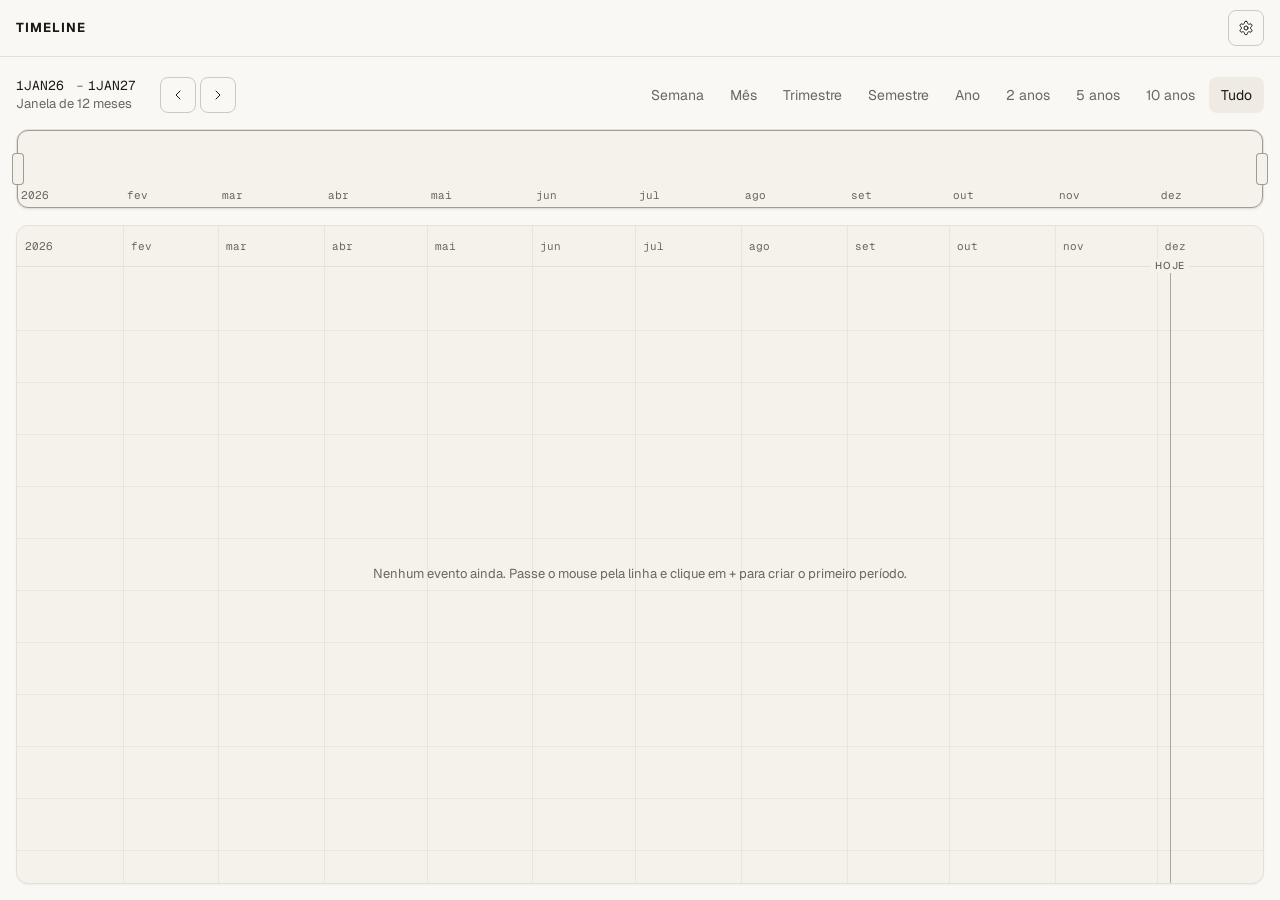
<file: docs/index.html>
<!doctype html>
<html lang="pt-BR">
<head>
<meta charset="utf-8">
<meta name="viewport" content="width=device-width,initial-scale=1,viewport-fit=cover">
<style>:root{color-scheme:light}body{margin:0}img{max-width:100%}[hidden]{display:none!important}</style>
</head>
<body>
<title>Tempo</title>
<meta name="claude:viewport-fit-sides" content="cover">
<link rel="preconnect" href="https://fonts.googleapis.com">
<link rel="stylesheet" href="https://fonts.googleapis.com/css2?family=Geist:wght@400;500;600;700&family=Geist+Mono:wght@400;500&display=swap">
<style>
/* Layout: cabeçalho fino, barra de controles, superfície principal com faixas, minimapa embaixo. Uma coluna, máx. 1200px. */
:root {
  --bg: #FAF8F4; --fg: #1A1917;
  --surface: #F5F2EC; --raised: #EFEBE3; --sunken: #FDFCFA;
  --muted: #6B6760; --border: #E5E0D5; --border-strong: #CFC9BC;
  --primary: #2D2D2B; --primary-fg: #FAF8F4;
  --danger: #A03030; --danger-bg: #FDF0F0;
  --placeholder: #A09A91;
  --shadow: 0 1px 2px rgba(26,25,23,.05);
  --backdrop: rgba(26,25,23,.35);
  --ev-text: #1A1917;
  --font-sans: "Geist", ui-sans-serif, system-ui, -apple-system, sans-serif;
  --font-mono: "Geist Mono", ui-monospace, SFMono-Regular, Menlo, monospace;
  --ev-0: oklch(0.88 0.07 10);  --ev-1: oklch(0.79 0.09 28);  --ev-2: oklch(0.88 0.07 46);  --ev-3: oklch(0.79 0.09 64);
  --ev-4: oklch(0.88 0.07 82);  --ev-5: oklch(0.79 0.09 100); --ev-6: oklch(0.88 0.07 118); --ev-7: oklch(0.79 0.09 136);
  --ev-8: oklch(0.88 0.07 154); --ev-9: oklch(0.79 0.09 172); --ev-10: oklch(0.88 0.07 190); --ev-11: oklch(0.79 0.09 208);
  --ev-12: oklch(0.88 0.07 226); --ev-13: oklch(0.79 0.09 244); --ev-14: oklch(0.88 0.07 262); --ev-15: oklch(0.79 0.09 280);
  --ev-16: oklch(0.88 0.07 298); --ev-17: oklch(0.79 0.09 316); --ev-18: oklch(0.88 0.07 334); --ev-19: oklch(0.79 0.09 352);
}
@media (prefers-color-scheme: dark) {
  :root:not([data-theme="light"]) {
    --bg: #191816; --fg: #EDE9E1;
    --surface: #1F1E1B; --raised: #2A2825; --sunken: #151412;
    --muted: #9A948A; --border: #2E2C28; --border-strong: #46433D;
    --primary: #EDE9E1; --primary-fg: #191816;
    --danger: #E38A8A; --danger-bg: #3A2222;
    --placeholder: #6E6961;
    --shadow: 0 1px 2px rgba(0,0,0,.4);
    --backdrop: rgba(0,0,0,.55);
    --ev-text: #F3EFE8;
    --ev-0: oklch(0.42 0.07 10);  --ev-1: oklch(0.38 0.09 28);  --ev-2: oklch(0.42 0.07 46);  --ev-3: oklch(0.38 0.09 64);
    --ev-4: oklch(0.42 0.07 82);  --ev-5: oklch(0.38 0.09 100); --ev-6: oklch(0.42 0.07 118); --ev-7: oklch(0.38 0.09 136);
    --ev-8: oklch(0.42 0.07 154); --ev-9: oklch(0.38 0.09 172); --ev-10: oklch(0.42 0.07 190); --ev-11: oklch(0.38 0.09 208);
    --ev-12: oklch(0.42 0.07 226); --ev-13: oklch(0.38 0.09 244); --ev-14: oklch(0.42 0.07 262); --ev-15: oklch(0.38 0.09 280);
    --ev-16: oklch(0.42 0.07 298); --ev-17: oklch(0.38 0.09 316); --ev-18: oklch(0.42 0.07 334); --ev-19: oklch(0.38 0.09 352);
    color-scheme: dark;
  }
}
:root[data-theme="dark"] {
  --bg: #191816; --fg: #EDE9E1;
  --surface: #1F1E1B; --raised: #2A2825; --sunken: #151412;
  --muted: #9A948A; --border: #2E2C28; --border-strong: #46433D;
  --primary: #EDE9E1; --primary-fg: #191816;
  --danger: #E38A8A; --danger-bg: #3A2222;
  --placeholder: #6E6961;
  --shadow: 0 1px 2px rgba(0,0,0,.4);
  --backdrop: rgba(0,0,0,.55);
  --ev-text: #F3EFE8;
  --ev-0: oklch(0.42 0.07 10);  --ev-1: oklch(0.38 0.09 28);  --ev-2: oklch(0.42 0.07 46);  --ev-3: oklch(0.38 0.09 64);
  --ev-4: oklch(0.42 0.07 82);  --ev-5: oklch(0.38 0.09 100); --ev-6: oklch(0.42 0.07 118); --ev-7: oklch(0.38 0.09 136);
  --ev-8: oklch(0.42 0.07 154); --ev-9: oklch(0.38 0.09 172); --ev-10: oklch(0.42 0.07 190); --ev-11: oklch(0.38 0.09 208);
  --ev-12: oklch(0.42 0.07 226); --ev-13: oklch(0.38 0.09 244); --ev-14: oklch(0.42 0.07 262); --ev-15: oklch(0.38 0.09 280);
  --ev-16: oklch(0.42 0.07 298); --ev-17: oklch(0.38 0.09 316); --ev-18: oklch(0.42 0.07 334); --ev-19: oklch(0.38 0.09 352);
  color-scheme: dark;
}

* { box-sizing: border-box; }
[hidden] { display: none !important; }
html, body { height: 100%; }
body { margin: 0; background: var(--bg); color: var(--fg); font-family: var(--font-sans); font-size: 14px; line-height: 1.45; -webkit-font-smoothing: antialiased; display: flex; flex-direction: column; }
main { flex: 1; display: flex; flex-direction: column; min-height: 0; }
.track-wrap { flex: 1; min-height: 160px; display: flex; flex-direction: column; }
#track { flex: 1; }
button { font: inherit; color: inherit; background: none; border: 0; cursor: pointer; }
:focus-visible { outline: 2px solid var(--fg); outline-offset: 2px; }
.mono { font-family: var(--font-mono); font-variant-numeric: tabular-nums; }

header { border-bottom: 1px solid var(--border); }
.wrap { width: 100%; margin: 0 auto; padding-left: max(16px, env(safe-area-inset-left, 0px)); padding-right: max(16px, env(safe-area-inset-right, 0px)); }
.brand { display: flex; align-items: center; justify-content: space-between; height: 56px; }
.brand b { font-size: 13px; font-weight: 700; letter-spacing: .08em; text-transform: uppercase; }
#status { font-size: 12px; color: var(--muted); text-align: right; min-width: 0; }
main .wrap { padding-block: 20px 16px; display: flex; flex-direction: column; gap: 16px; flex: 1; width: 100%; min-height: 0; }

.bar { display: flex; flex-wrap: wrap; align-items: center; justify-content: space-between; gap: 12px 24px; }
.win-info { display: flex; flex-direction: column; flex: 0 0 auto; min-width: 8rem; white-space: nowrap; line-height: 1.4; }
.win-info .mono { font-size: 13px; }
.win-info .dates { display: inline-flex; align-items: baseline; }
.win-info .dates > span { display: inline-block; width: 7ch; }
.win-info .dates .dash { width: auto; padding: 0 .5ch; color: var(--muted); }
.win-info small { font-size: 13px; color: var(--muted); }
.controls { display: flex; flex-wrap: wrap; align-items: center; justify-content: flex-end; gap: 8px 12px; flex: 1 1 auto; min-width: 0; }
.presets { display: flex; flex-wrap: wrap; align-items: center; gap: 2px; }
.left { display: flex; align-items: center; gap: 16px; flex: 0 0 auto; }
.nav { display: inline-flex; align-items: center; gap: 4px; }
.sep { width: 1px; height: 24px; background: var(--border); margin: 0 4px; }
.btn-ghost { display: inline-flex; align-items: center; gap: 8px; min-height: 36px; padding: 8px 12px; border-radius: 8px; font-size: 14px; color: var(--muted); transition: background-color .1s, color .1s; }
.btn-ghost:hover { background: var(--raised); color: var(--fg); }
.btn-icon { display: inline-flex; align-items: center; justify-content: center; width: 36px; height: 36px; border-radius: 8px; border: 1px solid var(--border-strong); color: var(--fg); transition: background-color .1s; }
.btn-icon:hover { background: var(--raised); }
.btn-primary { display: inline-flex; align-items: center; gap: 8px; min-height: 36px; padding: 8px 16px; border-radius: 8px; font-size: 14px; font-weight: 500; background: var(--primary); color: var(--primary-fg); transition: opacity .1s; }
.btn-primary:hover { opacity: .9; }
.btn-primary:disabled { opacity: .4; cursor: default; }
.btn-secondary { display: inline-flex; align-items: center; gap: 8px; min-height: 36px; padding: 8px 16px; border-radius: 8px; font-size: 14px; border: 1px solid var(--border-strong); }
.btn-secondary:hover { background: var(--raised); }
.btn-danger { display: inline-flex; align-items: center; gap: 8px; min-height: 36px; padding: 8px 16px; border-radius: 8px; font-size: 14px; font-weight: 500; background: var(--danger-bg); color: var(--danger); border: 1px solid transparent; transition: border-color .1s; }
.btn-danger:hover { border-color: var(--danger); }
.ml { margin-left: 8px; }
@media (max-width: 639px) { .btn-ghost { min-height: 44px; } .btn-icon { width: 44px; height: 44px; } }
svg { width: 16px; height: 16px; stroke: currentColor; fill: none; stroke-width: 1.5; stroke-linecap: round; stroke-linejoin: round; flex: none; }
:root[data-ro="1"] .needs-write { display: none !important; }

.surface { background: var(--surface); border: 1px solid var(--border); border-radius: 12px; box-shadow: var(--shadow); overflow: hidden; }
#track { position: relative; cursor: grab; touch-action: none; user-select: none; -webkit-user-select: none; min-height: 160px; }
#track:active { cursor: grabbing; }
.tick { position: absolute; top: 0; bottom: 0; width: 1px; background: color-mix(in oklab, var(--border) 70%, transparent); pointer-events: none; }
.tick span { position: absolute; top: 13px; left: 8px; font-family: var(--font-mono); font-size: 11px; color: var(--muted); white-space: nowrap; }
#rulerLine { position: absolute; left: 0; right: 0; top: 40px; height: 1px; background: var(--border); pointer-events: none; }
.tick.edge { background: transparent; } /* coincide com a borda do contêiner: só o rótulo */
.tick.snap { background: color-mix(in oklab, var(--fg) 35%, transparent); z-index: 11; }
.tick.snap span { color: var(--fg); }
#tip { position: absolute; z-index: 20; pointer-events: none; padding: 4px 8px; border-radius: 6px; background: var(--fg); color: var(--bg); font-family: var(--font-mono); font-size: 12px; line-height: 1.3; white-space: nowrap; box-shadow: 0 2px 8px rgba(0,0,0,.15); }
#tip b { font-family: var(--font-sans); font-weight: 500; }
#guide { position: absolute; top: 44px; bottom: 0; width: 0; border-left: 1px dashed color-mix(in oklab, var(--fg) 45%, transparent); pointer-events: none; z-index: 11; }
#now { position: absolute; top: 40px; bottom: 0; width: 1px; background: color-mix(in oklab, var(--muted) 55%, transparent); pointer-events: none; z-index: 2; }
#now span { position: absolute; top: -7px; left: 0; transform: translateX(-50%); padding: 0 4px; border-radius: 4px; background: var(--surface); font-size: 10px; font-weight: 500; letter-spacing: .08em; text-transform: uppercase; color: var(--muted); line-height: 14px; }
#empty { position: absolute; inset: 56px 16px 16px; display: flex; align-items: center; justify-content: center; text-align: center; color: var(--muted); font-size: 13px; pointer-events: none; z-index: 3; }
.item { position: absolute; height: 44px; padding: 0; border: 1px solid color-mix(in oklab, var(--fg) 12%, transparent); border-radius: 8px; touch-action: none; font-size: 13px; font-weight: 500; letter-spacing: .03em; text-transform: uppercase; color: var(--ev-text); cursor: grab; transition: border-color .1s; z-index: 1; }
.item:hover { border-color: var(--fg); }
.item[data-dragging="true"] { cursor: grabbing; border-color: var(--fg); opacity: .9; z-index: 10; }
.lane-line { position: absolute; left: 0; right: 0; height: 1px; background: color-mix(in oklab, var(--border) 60%, transparent); pointer-events: none; }
#laneHover { position: absolute; left: 0; right: 0; height: 52px; background: color-mix(in oklab, var(--fg) 4%, transparent); pointer-events: none; }
#laneAdd { position: absolute; left: 8px; width: 36px; height: 36px; display: inline-flex; align-items: center; justify-content: center; border-radius: 8px; border: 1px solid var(--border-strong); background: var(--bg); color: var(--fg); box-shadow: var(--shadow); z-index: 5; cursor: pointer; touch-action: none; }
#laneAdd:hover { background: var(--raised); border-color: var(--fg); }
.btn-ghost[data-active="true"] { background: var(--raised); color: var(--fg); }
.item > span { position: absolute; top: 0; height: 100%; display: flex; align-items: center; justify-content: center; overflow: hidden; padding: 0 8px; white-space: nowrap; }
.item > span .emo { font-size: 1.35em; line-height: 1; letter-spacing: 0; margin: 0 2px; }
.item .h { position: absolute; top: 0; bottom: 0; width: 10px; cursor: ew-resize; z-index: 2; touch-action: none; }
.item .h-l { left: 0; } .item .h-r { right: 0; }
.item:hover .h::after, .item[data-resizing] .h::after { content: ""; position: absolute; top: 12px; bottom: 12px; width: 2px; border-radius: 2px; background: color-mix(in oklab, var(--fg) 40%, transparent); }
.item .h-l::after { left: 3px; } .item .h-r::after { right: 3px; }
.item[data-narrow="true"] .h { display: none; }
:root[data-ro="1"] .item { cursor: pointer; }

#mini { position: relative; height: 80px; touch-action: none; user-select: none; -webkit-user-select: none; overflow: visible; }
#mini .shade:first-of-type { border-radius: 11px 0 0 11px; }
#mini .shade:last-of-type { border-radius: 0 11px 11px 0; }
#win[data-edge-l="true"] { border-top-left-radius: 11px; border-bottom-left-radius: 11px; }
#win[data-edge-r="true"] { border-top-right-radius: 11px; border-bottom-right-radius: 11px; }
#miniTicks span { position: absolute; bottom: 4px; font-family: var(--font-mono); font-size: 11px; color: var(--muted); pointer-events: none; }
#miniBars div { position: absolute; height: 4px; border-radius: 999px; pointer-events: none; }
.shade { position: absolute; top: 0; bottom: 0; background: color-mix(in oklab, var(--fg) 7%, transparent); pointer-events: none; }
#win { position: absolute; top: 0; bottom: 0; border: 1px solid color-mix(in oklab, var(--fg) 40%, transparent); border-radius: 6px; cursor: grab; }
#win:active { cursor: grabbing; }
.handle { position: absolute; top: 50%; margin-top: -16px; width: 12px; height: 32px; background: var(--surface); border: 1px solid color-mix(in oklab, var(--fg) 40%, transparent); border-radius: 4px; cursor: ew-resize; }
.handle:hover, #win:hover .handle { border-color: color-mix(in oklab, var(--fg) 70%, transparent); }
#hl { left: 0; transform: translateX(-50%); }
#hr { right: 0; transform: translateX(50%); }

.muted { margin: 0; font-size: 13px; color: var(--muted); }
.wrap-row { flex-wrap: wrap; gap: 8px; }
.file-btn { cursor: pointer; } .file-btn input { display: none; }
.mono-box { font-family: var(--font-mono); font-size: 12px; resize: vertical; min-height: 120px; line-height: 1.4; }
.overlay { position: fixed; inset: 0; z-index: 50; display: flex; align-items: center; justify-content: center; background: var(--backdrop); padding-left: max(16px, env(safe-area-inset-left, 0px)); padding-right: max(16px, env(safe-area-inset-right, 0px)); padding-block: 16px; }
.panel { width: 100%; max-width: 28rem; background: var(--bg); border: 1px solid var(--border); border-radius: 12px; box-shadow: 0 12px 40px rgba(0,0,0,.18); padding: 20px; display: flex; flex-direction: column; gap: 16px; max-height: 100%; overflow: auto; }
.panel-head { display: flex; align-items: center; justify-content: space-between; }
.panel h2 { margin: 0; font-size: 16px; font-weight: 600; letter-spacing: -.01em; }
.field { display: flex; flex-direction: column; gap: 4px; min-width: 0; }
.field span { font-size: 13px; color: var(--muted); }
.input { width: 100%; min-height: 40px; padding: 8px 12px; font: inherit; font-size: 14px; color: var(--fg); background: var(--sunken); border: 1px solid var(--border); border-radius: 8px; outline: none; transition: border-color .1s; }
.input:focus { border-color: var(--primary); }
.input::placeholder { color: var(--placeholder); }
.two { display: grid; grid-template-columns: 1fr 1fr; gap: 12px; }
#err { font-size: 13px; color: var(--danger); }
#swatches { display: grid; grid-template-columns: repeat(10, 1fr); gap: 8px; }
.swatch { width: 100%; aspect-ratio: 1; max-width: 100%; border-radius: 999px; border: 1px solid color-mix(in oklab, var(--fg) 12%, transparent); padding: 0; transition: border-color .1s; }
.swatch:hover { border-color: var(--fg); }
.swatch[data-active="true"] { outline: 2px solid var(--fg); outline-offset: 2px; }
.actions { display: flex; align-items: center; justify-content: space-between; gap: 8px; margin-top: 4px; flex-wrap: wrap; }
.row { display: inline-flex; align-items: center; gap: 4px; }
@media (prefers-reduced-motion: reduce) { * { transition: none !important; } }
</style>

<header>
  <div class="wrap brand">
    <b>Timeline</b>
    <div class="row" style="gap:12px">
      <span id="status" aria-live="polite">Carregando eventos…</span>
      <button type="button" class="btn-icon" id="cfgBtn" aria-label="Configurações"><svg viewBox="0 0 24 24"><path d="M12.22 2h-.44a2 2 0 0 0-2 2v.18a2 2 0 0 1-1 1.73l-.43.25a2 2 0 0 1-2 0l-.15-.08a2 2 0 0 0-2.73.73l-.22.38a2 2 0 0 0 .73 2.73l.15.1a2 2 0 0 1 1 1.72v.51a2 2 0 0 1-1 1.74l-.15.09a2 2 0 0 0-.73 2.73l.22.38a2 2 0 0 0 2.73.73l.15-.08a2 2 0 0 1 2 0l.43.25a2 2 0 0 1 1 1.73V20a2 2 0 0 0 2 2h.44a2 2 0 0 0 2-2v-.18a2 2 0 0 1 1-1.73l.43-.25a2 2 0 0 1 2 0l.15.08a2 2 0 0 0 2.73-.73l.22-.39a2 2 0 0 0-.73-2.73l-.15-.08a2 2 0 0 1-1-1.74v-.5a2 2 0 0 1 1-1.74l.15-.09a2 2 0 0 0 .73-2.73l-.22-.38a2 2 0 0 0-2.73-.73l-.15.08a2 2 0 0 1-2 0l-.43-.25a2 2 0 0 1-1-1.73V4a2 2 0 0 0-2-2z"/><circle cx="12" cy="12" r="3"/></svg></button>
    </div>
  </div>
</header>

<main>
  <div class="wrap">
    <div class="bar">
      <div class="left">
        <div class="win-info">
          <span class="mono dates"><span id="rangeStart">—</span><span class="dash">–</span><span id="rangeEnd">—</span></span>
          <small id="size">Janela</small>
        </div>
        <div class="nav">
          <button class="btn-icon" id="prev" aria-label="Voltar"><svg viewBox="0 0 24 24"><path d="M15 6l-6 6 6 6"/></svg></button>
          <button class="btn-icon" id="next" aria-label="Avançar"><svg viewBox="0 0 24 24"><path d="M9 6l6 6-6 6"/></svg></button>
        </div>
      </div>
      <div class="controls" role="toolbar" aria-label="Zoom e navegação">
        <div class="presets">
          <button class="btn-ghost" data-preset="w1">Semana</button>
          <button class="btn-ghost" data-preset="m1">Mês</button>
          <button class="btn-ghost" data-preset="m3">Trimestre</button>
          <button class="btn-ghost" data-preset="m6">Semestre</button>
          <button class="btn-ghost" data-preset="y1">Ano</button>
          <button class="btn-ghost" data-preset="y2">2 anos</button>
          <button class="btn-ghost" data-preset="y5">5 anos</button>
          <button class="btn-ghost" data-preset="y10">10 anos</button>
          <button class="btn-ghost" data-preset="all" data-active="true">Tudo</button>
        </div>
      </div>
    </div>

    <div class="surface" id="mini">
      <div id="miniTicks"></div>
      <div id="miniBars"></div>
      <div class="shade" id="shadeL"></div>
      <div class="shade" id="shadeR"></div>
      <div id="win"><div class="handle" id="hl"></div><div class="handle" id="hr"></div></div>
    </div>

    <div class="surface track-wrap">
      <div id="track">
        <div id="ticks"></div>
        <div id="rulerLine"></div>
        <div id="lanes"></div>
        <div id="laneHover" hidden></div>
        <div id="now" hidden><span>Hoje</span></div>
        <div id="guide" hidden></div>
        <div id="items"></div>
        <div id="tip" hidden></div>
        <button type="button" id="laneAdd" class="needs-write" hidden aria-label="Adicionar evento nesta linha"><svg viewBox="0 0 24 24"><path d="M12 5v14M5 12h14"/></svg></button>
        <div id="empty" hidden>Nenhum evento ainda. Passe o mouse pela linha e clique em + para criar o primeiro período.</div>
      </div>
    </div>

  </div>
</main>

<div id="cfg" class="overlay" hidden role="dialog" aria-modal="true" aria-labelledby="cfg-title">
  <div class="panel">
    <div class="panel-head">
      <h2 id="cfg-title">Configurações</h2>
      <button type="button" class="btn-icon" id="cfgClose" aria-label="Fechar"><svg viewBox="0 0 24 24"><path d="M18 6L6 18M6 6l12 12"/></svg></button>
    </div>
    <p class="muted" id="storageInfo"></p>
    <div class="row wrap-row">
      <button type="button" class="btn-secondary" id="expBtn"><svg viewBox="0 0 24 24"><path d="M12 3v12M7 10l5 5 5-5M4 21h16"/></svg> Exportar JSON</button>
      <label class="btn-secondary file-btn"><svg viewBox="0 0 24 24"><path d="M12 15V3M7 8l5-5 5 5M4 21h16"/></svg> Importar arquivo<input type="file" id="impFile" accept=".json,application/json"></label>
    </div>
    <label class="field"><span>JSON dos eventos (copie daqui ou cole aqui para importar)</span><textarea class="input mono-box" id="jsonBox" rows="7" spellcheck="false"></textarea></label>
    <div class="actions">
      <button type="button" class="btn-ghost" id="copyBtn">Copiar</button>
      <button type="button" class="btn-primary needs-write" id="impTextBtn">Importar do texto</button>
    </div>
    <div class="row wrap-row" id="impConfirm" hidden>
      <span class="muted" id="impMsg"></span>
      <button type="button" class="btn-danger" id="impYes">Substituir</button>
      <button type="button" class="btn-ghost" id="impNo">Cancelar</button>
    </div>
    <span class="muted" id="cfgMsg"></span>
  </div>
</div>

<div id="dlg" class="overlay" hidden role="dialog" aria-modal="true" aria-labelledby="dlg-title">
  <form class="panel" id="form" novalidate>
    <div class="panel-head">
      <h2 id="dlg-title">Editar evento</h2>
      <button type="button" class="btn-icon" id="close" aria-label="Fechar"><svg viewBox="0 0 24 24"><path d="M18 6L6 18M6 6l12 12"/></svg></button>
    </div>
    <label class="field"><span>Nome</span><input class="input" id="f-label" placeholder="Ex.: Mudança para Suíça" autocomplete="off"></label>
    <div class="two">
      <label class="field"><span>Início</span><input class="input" type="date" id="f-start"></label>
      <label class="field"><span>Fim</span><input class="input" type="date" id="f-end"></label>
    </div>
    <span id="err" hidden>O fim precisa ser depois do início.</span>
    <div class="field"><span>Cor</span><div id="swatches"></div></div>
    <div class="actions">
      <button type="button" class="btn-danger" id="del"><svg viewBox="0 0 24 24"><path d="M3 6h18M8 6V4h8v2M19 6l-1 14H6L5 6M10 11v6M14 11v6"/></svg> Excluir</button>
      <div class="row" id="confirm" hidden>
        <button type="button" class="btn-danger" id="del-yes">Confirmar exclusão</button>
        <button type="button" class="btn-ghost" id="del-no">Cancelar</button>
      </div>
      <button type="submit" class="btn-primary" id="save">Salvar</button>
    </div>
  </form>
</div>

<script>
(function () {
  'use strict';
  const DAY = 86400000, MIN_SPAN = 3 * DAY, LANE_H = 52, RULER_H = 40, TOP = RULER_H + 16, PALETTE = 20;
  const $ = (s) => document.querySelector(s);
  const track = $('#track'), ticksEl = $('#ticks'), itemsEl = $('#items'), nowEl = $('#now'), emptyEl = $('#empty');
  const lanesEl = $('#lanes'), laneHover = $('#laneHover'), laneAdd = $('#laneAdd'), guideEl = $('#guide'), tipEl = $('#tip');
  let tipId = null; // evento sob o mouse (balão com as datas)
  const mini = $('#mini'), miniTicksEl = $('#miniTicks'), miniBarsEl = $('#miniBars'), winEl = $('#win'), shadeL = $('#shadeL'), shadeR = $('#shadeR');
  const rangeStartEl = $('#rangeStart'), rangeEndEl = $('#rangeEnd'), sizeEl = $('#size'), statusEl = $('#status');

  let items = [], view = null, draggingId = null, db = null, canWrite = true, loaded = false, pendingSnap = null;
  const SNAP_PX = 12; let snapT = null, snapKind = null; // onde o arraste encaixou: 'tick' (régua) ou 'event' (borda de outro evento)
  let width = track.clientWidth || 1000, miniW = mini.clientWidth || 1000;

  const clamp = (v, a, b) => Math.min(b, Math.max(a, v));
  const newId = () => (crypto.randomUUID ? crypto.randomUUID() : 'e' + Date.now().toString(36) + Math.random().toString(36).slice(2, 10));
  const mk = (y, m = 1, d = 1) => new Date(y, m - 1, d).getTime();

  function domain() {
    if (!items.length) { const y = new Date().getFullYear(); return [mk(y), mk(y + 1)]; }
    const s = Math.min(...items.map((i) => i.start)), e = Math.max(...items.map((i) => i.end));
    return [s, Math.max(e, s + MIN_SPAN)];
  }
  function clampView(s, e, dom) {
    const [ds, de] = dom;
    if (!Number.isFinite(s) || !Number.isFinite(e)) return view || [ds, de];
    const span = clamp(e - s, Math.min(MIN_SPAN, de - ds), de - ds);
    const ns = clamp(s, ds, de - span);
    return [ns, ns + span];
  }
  function setView(s, e) { view = clampView(s, e, domain()); render(); }

  // ---- escalas de tempo (ticks) ----
  const fmt = (o) => new Intl.DateTimeFormat('pt-BR', o);
  const fDay = fmt({ day: 'numeric', month: 'short' }), fWeekday = fmt({ weekday: 'short', day: 'numeric' });
  const fMonth = fmt({ month: 'short' }), fRange = fmt({ day: 'numeric', month: 'short', year: 'numeric' });
  const yearUnit = (n) => ({
    approx: n * 365 * DAY,
    floor: (t) => { const y = new Date(t).getFullYear(); return new Date(y - (((y % n) + n) % n), 0, 1); },
    next: (dt) => new Date(dt.getFullYear() + n, 0, 1),
    label: (dt) => String(dt.getFullYear()),
  });
  const monthUnit = (n) => ({
    approx: n * 30 * DAY,
    floor: (t) => { const x = new Date(t); return new Date(x.getFullYear(), x.getMonth() - (x.getMonth() % n), 1); },
    next: (dt) => new Date(dt.getFullYear(), dt.getMonth() + n, 1),
    label: (dt) => (dt.getMonth() === 0 ? String(dt.getFullYear()) : fMonth.format(dt).replace('.', '')),
  });
  const UNITS = [
    { approx: DAY, floor: (t) => { const x = new Date(t); return new Date(x.getFullYear(), x.getMonth(), x.getDate()); },
      next: (dt) => new Date(dt.getFullYear(), dt.getMonth(), dt.getDate() + 1), label: (dt) => fWeekday.format(dt).replace('.', '') },
    { approx: 7 * DAY, floor: (t) => { const x = new Date(t); const wd = (x.getDay() + 6) % 7; return new Date(x.getFullYear(), x.getMonth(), x.getDate() - wd); },
      next: (dt) => new Date(dt.getFullYear(), dt.getMonth(), dt.getDate() + 7), label: (dt) => fDay.format(dt).replace('.', '') },
    monthUnit(1), monthUnit(3), yearUnit(1), yearUnit(5), yearUnit(10),
  ];
  function getTicks(start, end, w, minPx = 72) {
    const msPerPx = (end - start) / Math.max(w, 1);
    const unit = UNITS.find((u) => u.approx / msPerPx >= minPx) || UNITS[UNITS.length - 1];
    const out = []; let dt = unit.floor(start), guard = 0;
    while (dt.getTime() <= end && guard++ < 500) {
      if (dt.getTime() >= start) out.push({ t: dt.getTime(), label: unit.label(dt) });
      dt = unit.next(dt);
    }
    return out;
  }
  const MESES = ['JAN', 'FEV', 'MAR', 'ABR', 'MAI', 'JUN', 'JUL', 'AGO', 'SET', 'OUT', 'NOV', 'DEZ'];
  const fCompact = (t) => { const d = new Date(t); return d.getDate() + MESES[d.getMonth()] + String(d.getFullYear() % 100).padStart(2, '0'); };
  function describeSpan(start, end) {
    const days = (end - start) / DAY; let size;
    if (days < 14) size = Math.round(days) + ' dias';
    else if (days < 60) size = Math.round(days / 7) + ' semanas';
    else if (days < 730) size = Math.round(days / 30) + ' meses';
    else size = Math.round(days / 365) + ' anos';
    return { from: fCompact(start), to: fCompact(end), size };
  }
  const toInput = (t) => { const x = new Date(t), p = (n) => String(n).padStart(2, '0'); return x.getFullYear() + '-' + p(x.getMonth() + 1) + '-' + p(x.getDate()); };
  const fromInput = (v) => { const [y, m, d] = v.split('-').map(Number); return new Date(y || 2025, (m || 1) - 1, d || 1).getTime(); };

  // ---- render ----
  const EMOJI = /(\p{Extended_Pictographic}(?:️|‍\p{Extended_Pictographic}|\p{Emoji_Modifier})*|\p{Regional_Indicator}{2})/gu;
  const measure = (() => { const c = document.createElement('canvas').getContext('2d'); return (t) => { c.font = '500 13px "Geist", system-ui, sans-serif'; const emo = (t.match(EMOJI) || []).length; return c.measureText(t.toUpperCase()).width + t.length * 0.4 + emo * 10 + 20; }; })();
  // emojis ficam um pouco maiores que o texto do rótulo
  function fillLabel(el, text) {
    el.textContent = '';
    const parts = text.split(EMOJI);
    for (const p of parts) {
      if (!p) continue;
      if (EMOJI.test(p)) { const s = document.createElement('span'); s.className = 'emo'; s.textContent = p; el.appendChild(s); }
      else el.appendChild(document.createTextNode(p));
      EMOJI.lastIndex = 0;
    }
  }
  const els = new Map();
  function render() {
    if (!view) view = domain();
    const [s, e] = view, span = e - s, x = (t) => ((t - s) / span) * width;
    const lanes = laneCount();
    track.style.minHeight = (TOP + lanes * LANE_H + 8) + 'px';
    ticksEl.innerHTML = getTicks(s, e, width).map((t) => { const px = x(t.t); return '<div class="tick' + (t.t === snapT ? ' snap' : '') + (px < 1.5 || px > width - 1.5 ? ' edge' : '') + '" style="left:' + px + 'px"><span>' + t.label + '</span></div>'; }).join('');
    let lines = '';
    const nLines = Math.max(laneCount(), Math.ceil((track.clientHeight - TOP + 4) / LANE_H));
    for (let i = 1; i < nLines; i++) lines += '<div class="lane-line" style="top:' + (TOP - 4 + i * LANE_H) + 'px"></div>';
    lanesEl.innerHTML = lines;
    const overlaps = new Set();
    for (let a = 0; a < items.length; a++) for (let b = a + 1; b < items.length; b++) {
      const p = items[a], q = items[b];
      if (p.lane === q.lane && p.start < q.end && q.start < p.end) { overlaps.add(p.id); overlaps.add(q.id); }
    }
    const now = Date.now();
    if (now > s && now < e) { nowEl.hidden = false; nowEl.style.left = x(now) + 'px'; } else nowEl.hidden = true;
    if (snapKind === 'event' && snapT != null) { guideEl.hidden = false; guideEl.style.left = x(snapT) + 'px'; } else guideEl.hidden = true;

    const seen = new Set();
    for (const it of items) {
      seen.add(it.id);
      let el = els.get(it.id);
      if (!el) { el = makeItem(it.id); els.set(it.id, el); itemsEl.appendChild(el); }
      const l = x(it.start), r = x(it.end);
      if (r < 0 || l > width) { el.hidden = true; continue; }
      el.hidden = false;
      el.style.left = (l + 2) + 'px'; el.style.width = Math.max(r - l - 4, 4) + 'px';
      el.dataset.narrow = String(r - l - 4 < 32);
      el.style.top = (TOP + it.lane * LANE_H) + 'px';
      const ov = overlaps.has(it.id);
      el.style.background = ov ? 'color-mix(in oklab, var(--ev-' + it.color + ') 50%, transparent)' : 'var(--ev-' + it.color + ')';
      el.setAttribute('aria-label', it.label || 'Evento'); el.dataset.dragging = String(draggingId === it.id);
      el.dataset.overlap = String(ov);
      const vl = Math.max(l, 0), vr = Math.min(r, width), lab = el.firstChild;
      if (vr - vl - 4 >= measure(it.label)) { lab.hidden = false; if (lab.dataset.text !== it.label) { fillLabel(lab, it.label); lab.dataset.text = it.label; } lab.style.left = (vl - l) + 'px'; lab.style.width = (vr - vl - 4) + 'px'; }
      else lab.hidden = true;
    }
    for (const [id, el] of els) if (!seen.has(id)) { el.remove(); els.delete(id); }

    const { from, to, size } = describeSpan(s, e);
    rangeStartEl.textContent = from; rangeEndEl.textContent = to; sizeEl.textContent = 'Janela de ' + size;

    const [ds, de] = domain(), dspan = de - ds, mx = (t) => ((t - ds) / dspan) * miniW;
    miniTicksEl.innerHTML = getTicks(ds, de, miniW, 56).filter((t) => mx(t.t) + 4 + t.label.length * 7 <= miniW - 4).map((t) => '<span style="left:' + (mx(t.t) + 4) + 'px">' + t.label + '</span>').join('');
    miniBarsEl.innerHTML = items.map((it) => '<div style="left:' + (mx(it.start) + 1) + 'px;width:' + Math.max(mx(it.end) - mx(it.start) - 2, 1) + 'px;top:' + (8 + Math.min(it.lane, 8) * 6) + 'px;background:var(--ev-' + it.color + ')"></div>').join('');
    const wl = mx(s), ww = Math.max(mx(e) - mx(s), 8);
    winEl.style.left = wl + 'px'; winEl.style.width = ww + 'px';
    winEl.dataset.edgeL = String(wl <= 0.5); winEl.dataset.edgeR = String(wl + ww >= miniW - 0.5);
    shadeL.style.left = '0'; shadeL.style.width = Math.max(wl, 0) + 'px';
    shadeR.style.left = (wl + ww) + 'px'; shadeR.style.width = Math.max(miniW - wl - ww, 0) + 'px';
    emptyEl.hidden = !(loaded && items.length === 0);
    if (hoverLane >= 0) positionAdd();
    showTip();
  }
  // balão com início, fim e duração do evento sob o mouse; acompanha arraste e redimensionamento
  function showTip() {
    const it = tipId && items.find((i) => i.id === tipId), el = it && els.get(it.id);
    if (!it || !el || el.hidden) { tipEl.hidden = true; return; }
    const { size } = describeSpan(it.start, it.end);
    tipEl.innerHTML = '';
    if (el.firstChild.hidden) { const b = document.createElement('b'); b.textContent = it.label + ' · '; tipEl.appendChild(b); }
    tipEl.appendChild(document.createTextNode(fCompact(it.start) + ' – ' + fCompact(it.end) + ' · ' + size));
    tipEl.hidden = false;
    const l = parseFloat(el.style.left), w = parseFloat(el.style.width), top = parseFloat(el.style.top);
    const vl = Math.max(l, 0), vr = Math.min(l + w, width), tw = tipEl.offsetWidth, th = tipEl.offsetHeight;
    tipEl.style.left = clamp((vl + vr) / 2 - tw / 2, 4, Math.max(width - tw - 4, 4)) + 'px';
    tipEl.style.top = (it.lane === 0 ? top + 44 + 6 : top - th - 6) + 'px';
  }

  // ---- itens: arrastar (horizontal = datas, vertical = linha); clique = editar ----
  let idrag = null;
  function makeItem(id) {
    const b = document.createElement('button'); b.type = 'button'; b.className = 'item';
    b.appendChild(document.createElement('span'));
    const hl = document.createElement('div'); hl.className = 'h h-l'; b.appendChild(hl);
    const hr = document.createElement('div'); hr.className = 'h h-r'; b.appendChild(hr);
    b.addEventListener('pointerenter', (e) => { if (e.pointerType === 'mouse') { tipId = id; showTip(); } });
    b.addEventListener('pointerleave', () => { if (!idrag) { tipId = null; showTip(); } });
    b.addEventListener('pointerdown', (e) => {
      e.stopPropagation();
      const it = items.find((i) => i.id === id); if (!it) return;
      try { b.setPointerCapture(e.pointerId); } catch (_) { /* ponteiro sem captura */ }
      const mode = e.target === hl ? 'l' : e.target === hr ? 'r' : 'move';
      idrag = { id, mode, x: e.clientX, y: e.clientY, s: it.start, e: it.end, lane: it.lane, moved: false };
    });
    // encaixa um instante na linha da régua ou na borda de outro evento mais próxima (a menos de SNAP_PX); senão arredonda em dias
    const snapTime = (raw, dur) => {
      const span = view[1] - view[0], px = (t) => ((t - view[0]) / span) * width;
      const cands = getTicks(view[0] - span / 2, view[1] + span / 2, width * 2).map((t) => ({ t: t.t, kind: 'tick' }));
      for (const o of items) if (o.id !== id) { cands.push({ t: o.start, kind: 'event' }); cands.push({ t: o.end, kind: 'event' }); }
      let best = null, bestD = SNAP_PX;
      for (const c of cands) {
        const d1 = Math.abs(px(c.t) - px(raw));
        if (d1 < bestD) { bestD = d1; best = { v: c.t, t: c.t, kind: c.kind }; }
        if (dur != null) { const d2 = Math.abs(px(c.t) - px(raw + dur)); if (d2 < bestD) { bestD = d2; best = { v: c.t - dur, t: c.t, kind: c.kind }; } }
      }
      snapT = best ? best.t : null; snapKind = best ? best.kind : null;
      return best ? best.v : Math.round(raw / DAY) * DAY;
    };
    b.addEventListener('pointermove', (e) => {
      const dr = idrag; if (!dr || dr.id !== id || !canWrite) return;
      const dx = e.clientX - dr.x, dy = e.clientY - dr.y;
      if (!dr.moved && Math.hypot(dx, dy) < 4) return;
      if (!dr.moved) { dr.moved = true; draggingId = id; laneAdd.hidden = true; if (dr.mode !== 'move') b.dataset.resizing = dr.mode; }
      const span = view[1] - view[0], dT = (dx / width) * span;
      const it = items.find((i) => i.id === id); if (!it) return;
      if (dr.mode === 'l') {
        it.start = Math.min(snapTime(dr.s + dT, null), dr.e - DAY);
      } else if (dr.mode === 'r') {
        it.end = Math.max(snapTime(dr.e + dT, null), dr.s + DAY);
      } else {
        const dur = dr.e - dr.s, ns = snapTime(dr.s + dT, dur);
        it.start = ns; it.end = ns + dur; it.lane = Math.max(0, dr.lane + Math.round(dy / LANE_H));
      }
      render();
    });
    const up = () => {
      const dr = idrag; if (!dr || dr.id !== id) return;
      idrag = null; draggingId = null; snapT = null; snapKind = null; delete b.dataset.resizing;
      if (!b.matches(':hover')) { tipId = null; }
      const it = items.find((i) => i.id === id);
      if (dr.moved) {
        if (it) persist(it);
        if (pendingSnap) { applySnap(pendingSnap); pendingSnap = null; }
        setView(view[0], view[1]);
      } else if (it) { tipId = null; showTip(); openEditor(it, false); }
    };
    b.addEventListener('pointerup', up); b.addEventListener('pointercancel', up);
    return b;
  }

  // ---- fundo: arrastar = navegar, roda = zoom, dois dedos = pinça ----
  const ptrs = new Map(); let pan = null, pinch = null;
  track.addEventListener('pointerdown', (e) => {
    track.setPointerCapture(e.pointerId); ptrs.set(e.pointerId, e.clientX);
    if (ptrs.size === 2) { const [a, b] = [...ptrs.values()]; pinch = { dist: Math.max(Math.abs(a - b), 10), mid: (a + b) / 2, s: view[0], e: view[1] }; pan = null; }
    else if (ptrs.size === 1) pan = { x: e.clientX, s: view[0], e: view[1] };
    laneAdd.hidden = true;
  });
  track.addEventListener('pointermove', (e) => {
    if (!ptrs.has(e.pointerId)) return;
    ptrs.set(e.pointerId, e.clientX);
    if (pinch && ptrs.size === 2) {
      const [a, b] = [...ptrs.values()], dist = Math.max(Math.abs(a - b), 10), rect = track.getBoundingClientRect();
      const sp0 = pinch.e - pinch.s, anchorT = pinch.s + ((pinch.mid - rect.left) / rect.width) * sp0;
      const nsp = sp0 * (pinch.dist / dist), frac = ((a + b) / 2 - rect.left) / rect.width;
      setView(anchorT - frac * nsp, anchorT + (1 - frac) * nsp); return;
    }
    if (pan) { const dt = ((e.clientX - pan.x) / width) * (pan.e - pan.s); setView(pan.s - dt, pan.e - dt); }
  });
  const endPtr = (e) => {
    ptrs.delete(e.pointerId);
    if (ptrs.size < 2) pinch = null;
    if (ptrs.size === 0) pan = null;
    else if (ptrs.size === 1) pan = { x: [...ptrs.values()][0], s: view[0], e: view[1] };
  };
  track.addEventListener('pointerup', endPtr); track.addEventListener('pointercancel', endPtr);
  function zoomAt(f, px, w) { const [s, e] = view, sp = e - s, aT = s + (px / w) * sp, nsp = sp * f; setView(aT - (px / w) * nsp, aT + (1 - px / w) * nsp); }
  // roda/trackpad: horizontal navega, vertical dá zoom; o eixo fica travado durante o gesto para não alternar
  let wheelAxis = null, wheelAt = 0;
  const onWheel = (e) => {
    e.preventDefault();
    const now = performance.now();
    const ax = Math.abs(e.deltaX), ay = Math.abs(e.deltaY);
    let axis = ax > ay ? 'x' : 'y';
    // só um evento forte e claramente dominante define/troca o eixo; os fracos seguem o eixo travado
    const strong = Math.max(ax, ay) >= 10 && Math.max(ax, ay) >= 2 * Math.min(ax, ay);
    if (!strong && wheelAxis && now - wheelAt < 160) axis = wheelAxis;
    if (strong || !wheelAxis || now - wheelAt >= 160) wheelAxis = axis;
    wheelAt = now;
    const mult = e.deltaMode === 1 ? 16 : e.deltaMode === 2 ? 100 : 1, rect = track.getBoundingClientRect(), [s, en] = view;
    if (!(rect.width > 0)) return;
    if (axis === 'x' || e.shiftKey) {
      const dx = (axis === 'x' ? e.deltaX : e.deltaY) * mult, dt = (dx / rect.width) * (en - s);
      setView(s + dt, en + dt); return;
    }
    const px = e.currentTarget === track ? e.clientX - rect.left : rect.width / 2;
    zoomAt(Math.exp(e.deltaY * mult * 0.002), px, rect.width);
  };
  track.addEventListener('wheel', onWheel, { passive: false });
  mini.addEventListener('wheel', onWheel, { passive: false });

  // ---- minimapa ----
  let mdrag = null;
  mini.addEventListener('pointerdown', (e) => {
    if (e.target.closest('#win')) return;
    const rect = mini.getBoundingClientRect(), [ds, de] = domain();
    const t = ds + ((e.clientX - rect.left) / rect.width) * (de - ds), sp = view[1] - view[0];
    setView(t - sp / 2, t + sp / 2);
  });
  const miniDown = (mode) => (e) => { e.stopPropagation(); e.currentTarget.setPointerCapture(e.pointerId); mdrag = { mode, x: e.clientX, s: view[0], e: view[1] }; };
  winEl.addEventListener('pointerdown', miniDown('move'));
  $('#hl').addEventListener('pointerdown', miniDown('l'));
  $('#hr').addEventListener('pointerdown', miniDown('r'));
  mini.addEventListener('pointermove', (e) => {
    const m = mdrag; if (!m) return;
    const [ds, de] = domain(), dt = ((e.clientX - m.x) / miniW) * (de - ds);
    if (m.mode === 'move') setView(m.s + dt, m.e + dt);
    else if (m.mode === 'l') setView(Math.min(m.s + dt, m.e - MIN_SPAN), m.e);
    else setView(m.s, Math.max(m.e + dt, m.s + MIN_SPAN));
  });
  mini.addEventListener('pointerup', () => { mdrag = null; });
  mini.addEventListener('pointercancel', () => { mdrag = null; });

  // ---- linhas: sempre uma vazia abaixo da última preenchida; + ao passar o mouse ----
  function laneCount() { return (items.length ? Math.max(...items.map((i) => i.lane)) + 1 : 0) + 1; }
  // linhas visíveis: as usadas + 1, ou mais, até preencher a altura da pista
  function visibleLanes() { return Math.max(laneCount(), Math.floor((track.clientHeight - TOP + 4) / LANE_H)); }
  let hoverLane = -1;
  function showLane(e) {
    const rect = track.getBoundingClientRect(), y = e.clientY - rect.top, n = visibleLanes();
    const lane = Math.floor((y - TOP) / LANE_H);
    if (y < TOP || lane < 0 || lane >= n) { hideLane(); return; }
    hoverLane = lane;
    laneHover.hidden = false; laneHover.style.top = (TOP + lane * LANE_H - 4) + 'px';
    positionAdd();
  }
  // o + fica logo depois do último box da linha; some se esse box ultrapassa a borda direita
  function positionAdd() {
    const lane = hoverLane;
    if (lane < 0 || idrag || pan || pinch || !canWrite) { laneAdd.hidden = true; return; }
    const [s, e] = view, span = e - s, x = (t) => ((t - s) / span) * width;
    let right = 0;
    for (const it of items) if (it.lane === lane && it.end > s) right = Math.max(right, x(it.end));
    if (right > width - 4) { laneAdd.hidden = true; return; }
    const left = right > 0 ? right + 8 : 8;
    if (left + 36 > width - 4) { laneAdd.hidden = true; return; }
    laneAdd.hidden = false;
    laneAdd.style.left = left + 'px';
    laneAdd.style.top = (TOP + lane * LANE_H + (LANE_H - 8 - 36) / 2) + 'px';
  }
  function hideLane() { hoverLane = -1; laneHover.hidden = true; laneAdd.hidden = true; }
  track.addEventListener('pointermove', (e) => { if (e.pointerType === 'mouse') showLane(e); });
  track.addEventListener('pointerleave', hideLane);
  laneAdd.addEventListener('pointerdown', (e) => e.stopPropagation());
  laneAdd.addEventListener('click', () => { if (hoverLane >= 0) openNew(hoverLane); });
  function openNew(lane) {
    const [s, e] = view, span = e - s;
    if (lane == null) lane = laneCount() - 1;
    openEditor({ id: newId(), label: '', lane, start: Math.round((s + span * 0.1) / DAY) * DAY, end: Math.round((s + span * 0.4) / DAY) * DAY, color: items.length % PALETTE }, true);
  }

  // ---- presets alinhados ao calendário; voltar/avançar passo a passo no preset atual ----
  const PRESETS = { w1: { days: 7 }, m1: { months: 1 }, m3: { months: 3 }, m6: { months: 6 }, y1: { years: 1 }, y2: { years: 2 }, y5: { years: 5 }, y10: { years: 10 }, all: {} };
  let preset = 'all';
  function alignedRange(key, centerT) {
    const p = PRESETS[key], c = new Date(centerT);
    if (p.days) { const wd = (c.getDay() + 6) % 7, s = new Date(c.getFullYear(), c.getMonth(), c.getDate() - wd); return [s.getTime(), new Date(s.getFullYear(), s.getMonth(), s.getDate() + p.days).getTime()]; }
    if (p.months) { const m = c.getMonth() - (c.getMonth() % p.months), s = new Date(c.getFullYear(), m, 1); return [s.getTime(), new Date(s.getFullYear(), s.getMonth() + p.months, 1).getTime()]; }
    if (p.years) { const s = new Date(c.getFullYear(), 0, 1); return [s.getTime(), new Date(s.getFullYear() + p.years, 0, 1).getTime()]; }
    return domain();
  }
  function shiftBy(t, key, dir) {
    const p = PRESETS[key], x = new Date(t);
    if (p.days) return new Date(x.getFullYear(), x.getMonth(), x.getDate() + dir * p.days).getTime();
    if (p.months) return new Date(x.getFullYear(), x.getMonth() + dir * p.months, x.getDate()).getTime();
    if (p.years) return new Date(x.getFullYear() + dir * p.years, x.getMonth(), x.getDate()).getTime();
    return t + dir * (view[1] - view[0]);
  }
  const presetBtns = document.querySelectorAll('[data-preset]');
  presetBtns.forEach((b) => b.addEventListener('click', () => {
    preset = b.dataset.preset;
    presetBtns.forEach((o) => { o.dataset.active = String(o === b); });
    const r = alignedRange(preset, view[0] + (view[1] - view[0]) / 2);
    setView(r[0], r[1]);
  }));
  $('#prev').addEventListener('click', () => setView(shiftBy(view[0], preset, -1), shiftBy(view[1], preset, -1)));
  $('#next').addEventListener('click', () => setView(shiftBy(view[0], preset, 1), shiftBy(view[1], preset, 1)));

  // ---- editor ----
  const dlg = $('#dlg'), form = $('#form'), fLabel = $('#f-label'), fStart = $('#f-start'), fEnd = $('#f-end');
  const swatches = $('#swatches'), errEl = $('#err'), delBtn = $('#del'), confirmRow = $('#confirm'), saveBtn = $('#save'), titleEl = $('#dlg-title');
  let draft = null, isNew = false;
  for (let i = 0; i < PALETTE; i++) {
    const b = document.createElement('button'); b.type = 'button'; b.className = 'swatch'; b.style.background = 'var(--ev-' + i + ')';
    b.setAttribute('aria-label', 'Cor ' + (i + 1)); b.dataset.i = i;
    b.addEventListener('click', () => { if (!draft) return; draft.color = i; paintSwatches(); });
    swatches.appendChild(b);
  }
  function paintSwatches() { swatches.querySelectorAll('.swatch').forEach((b) => { b.dataset.active = String(draft && draft.color === Number(b.dataset.i)); }); }
  function validate() {
    const ok = draft.label.trim().length > 0 && draft.end > draft.start;
    errEl.hidden = !(draft.end <= draft.start); saveBtn.disabled = !ok || !canWrite; return ok;
  }
  function openEditor(it, nw) {
    draft = Object.assign({}, it); isNew = nw;
    titleEl.textContent = nw ? 'Novo evento' : 'Editar evento';
    fLabel.value = draft.label; fStart.value = toInput(draft.start); fEnd.value = toInput(draft.end);
    delBtn.hidden = nw || !canWrite; confirmRow.hidden = true; saveBtn.hidden = false;
    paintSwatches(); validate(); dlg.hidden = false;
    setTimeout(() => fLabel.focus(), 0);
  }
  function closeEditor() { dlg.hidden = true; draft = null; }
  fLabel.addEventListener('input', () => { draft.label = fLabel.value; validate(); });
  fStart.addEventListener('change', () => { if (fStart.value) { draft.start = fromInput(fStart.value); validate(); } });
  fEnd.addEventListener('change', () => { if (fEnd.value) { draft.end = fromInput(fEnd.value); validate(); } });
  $('#close').addEventListener('click', closeEditor);
  dlg.addEventListener('pointerdown', (e) => { if (e.target === dlg) closeEditor(); });
  document.addEventListener('keydown', (e) => { if (e.key === 'Escape' && !dlg.hidden) closeEditor(); });
  delBtn.addEventListener('click', () => { confirmRow.hidden = false; delBtn.hidden = true; saveBtn.hidden = true; });
  $('#del-no').addEventListener('click', () => { confirmRow.hidden = true; delBtn.hidden = false; saveBtn.hidden = false; });
  $('#del-yes').addEventListener('click', () => { if (draft) remove(draft.id); closeEditor(); });
  form.addEventListener('submit', (e) => {
    e.preventDefault();
    if (!draft || !validate()) return;
    const it = Object.assign({}, draft, { label: draft.label.trim() });
    const idx = items.findIndex((i) => i.id === it.id);
    if (idx >= 0) items[idx] = it; else items.push(it);
    persist(it); closeEditor(); setView(view[0], view[1]);
  });

  // ---- persistência: banco do artefato quando existe, senão o armazenamento deste navegador ----
  const queue = new Map();
  const enqueue = (id, fn) => { const p = (queue.get(id) || Promise.resolve()).then(fn, fn); queue.set(id, p); return p; };
  function setStatus(t) { statusEl.textContent = t; }
  function readOnly() { canWrite = false; document.documentElement.dataset.ro = '1'; setStatus('Somente leitura'); }
  const LS_KEY = 'tempo.events.v1';
  let storage = 'none'; // 'db' | 'local' | 'none'
  const toDate = (v) => { if (typeof v === 'number') return v; if (typeof v === 'string') { const m = /^(\d{4})-(\d{2})-(\d{2})/.exec(v); if (m) return new Date(+m[1], +m[2] - 1, +m[3]).getTime(); const n = Number(v); if (Number.isFinite(n)) return n; } return NaN; };
  function normalize(id, d) {
    return { id: String(id), label: String(d.label == null ? '' : d.label), lane: Math.max(0, Math.round(Number(d.lane) || 0)), start: toDate(d.start), end: toDate(d.end), color: ((Math.round(Number(d.color)) || 0) % PALETTE + PALETTE) % PALETTE };
  }
  const valid = (i) => Number.isFinite(i.start) && Number.isFinite(i.end) && i.end > i.start && i.id;
  const serialize = (i) => ({ id: i.id, label: i.label, lane: i.lane, start: toInput(i.start), end: toInput(i.end), color: i.color });
  function loadLocal() {
    try { const arr = JSON.parse(localStorage.getItem(LS_KEY) || '[]'); return Array.isArray(arr) ? arr.map((d) => normalize(d.id || newId(), d)).filter(valid) : []; } catch (_) { return []; }
  }
  function saveLocal() {
    try { localStorage.setItem(LS_KEY, JSON.stringify(items.map(serialize))); setStatus(''); } catch (_) { setStatus('Não foi possível salvar neste navegador.'); }
  }
  function persist(it) {
    if (!db) { saveLocal(); return; }
    const body = { label: it.label, lane: it.lane, start: it.start, end: it.end, color: it.color };
    enqueue(it.id, () => db.collection('events').doc(it.id).set(body)).catch((err) => {
      if (err && err.code === 'invalid_argument') readOnly(); else setStatus('Não foi possível salvar. Tente de novo.');
    });
  }
  function remove(id) {
    items = items.filter((i) => i.id !== id); setView(view[0], view[1]);
    if (!db) { saveLocal(); return; }
    enqueue(id, () => db.collection('events').doc(id).delete()).catch(() => setStatus('Não foi possível excluir. Tente de novo.'));
  }
  function applySnap(snap) {
    items = snap.docs.map((dc) => normalize(dc.id, dc.data() || {})).filter(valid);
    if (!loaded) { loaded = true; view = domain(); } else view = clampView(view[0], view[1], domain());
    render();
  }

  // ---- configurações: exportar / importar ----
  const cfg = $('#cfg'), jsonBox = $('#jsonBox'), cfgMsg = $('#cfgMsg'), impConfirm = $('#impConfirm'), impMsg = $('#impMsg');
  let pendingImport = null;
  const exportText = () => JSON.stringify({ app: 'tempo', version: 1, exportedAt: new Date().toISOString(), events: items.map(serialize) }, null, 2);
  function openCfg() {
    $('#storageInfo').textContent = storage === 'db' ? 'Os eventos ficam salvos na sua conta, com o artefato. Exporte para ter uma cópia ou levar para outro lugar.'
      : storage === 'local' ? 'Os eventos ficam salvos só neste navegador, neste aparelho. Exporte de tempos em tempos para não perder, e importe em outro navegador para continuar.'
      : 'Sem lugar para salvar: as alterações somem ao recarregar. Exporte antes de sair.';
    jsonBox.value = exportText(); cfgMsg.textContent = ''; impConfirm.hidden = true; pendingImport = null; cfg.hidden = false;
  }
  function closeCfg() { cfg.hidden = true; }
  $('#cfgBtn').addEventListener('click', openCfg);
  $('#cfgClose').addEventListener('click', closeCfg);
  cfg.addEventListener('pointerdown', (e) => { if (e.target === cfg) closeCfg(); });
  $('#copyBtn').addEventListener('click', async () => {
    jsonBox.value = exportText();
    try { await navigator.clipboard.writeText(jsonBox.value); cfgMsg.textContent = 'Copiado.'; }
    catch (_) { jsonBox.focus(); jsonBox.select(); cfgMsg.textContent = 'Texto selecionado: use Cmd+C ou Ctrl+C para copiar.'; }
  });
  $('#expBtn').addEventListener('click', async () => {
    const text = exportText(), name = 'timeline-' + toInput(Date.now()) + '.json';
    jsonBox.value = text;
    let dl = null;
    try { dl = window.claude && window.claude.use ? await window.claude.use('downloads') : null; } catch (_) { dl = null; }
    if (dl) {
      try { await dl.save({ filename: name, data: text }); cfgMsg.textContent = 'Arquivo salvo.'; }
      catch (err) { cfgMsg.textContent = err && err.code === 'cancelled' ? 'Download cancelado.' : 'Não deu para baixar aqui. Use "Copiar".'; }
      return;
    }
    try {
      const a = document.createElement('a'); a.href = URL.createObjectURL(new Blob([text], { type: 'application/json' })); a.download = name;
      document.body.appendChild(a); a.click(); a.remove(); setTimeout(() => URL.revokeObjectURL(a.href), 2000);
      cfgMsg.textContent = 'Download iniciado. Se nada aconteceu, use "Copiar".';
    } catch (_) { cfgMsg.textContent = 'Não deu para baixar aqui. Use "Copiar".'; }
  });
  function parseImport(text) {
    let data; try { data = JSON.parse(text); } catch (_) { throw new Error('O texto não é um JSON válido.'); }
    const arr = Array.isArray(data) ? data : data && Array.isArray(data.events) ? data.events : null;
    if (!arr) throw new Error('Esperava um objeto com "events" ou uma lista de eventos.');
    const seen = new Set();
    const out = arr.map((d, i) => normalize(d && d.id ? d.id : 'imp' + i + '-' + newId(), d || {})).filter((it) => { if (!valid(it) || seen.has(it.id)) return false; seen.add(it.id); return true; });
    if (!out.length && arr.length) throw new Error('Nenhum evento válido: cada um precisa de label, start e end (AAAA-MM-DD), com fim depois do início.');
    return out;
  }
  function askImport(text) {
    try {
      const evs = parseImport(text);
      pendingImport = evs;
      impMsg.textContent = 'Substituir os ' + items.length + ' eventos atuais por ' + evs.length + ' importados?';
      impConfirm.hidden = false; cfgMsg.textContent = '';
    } catch (err) { impConfirm.hidden = true; cfgMsg.textContent = err.message; }
  }
  $('#impTextBtn').addEventListener('click', () => askImport(jsonBox.value));
  $('#impFile').addEventListener('change', (e) => {
    const f = e.target.files && e.target.files[0]; if (!f) return;
    const rd = new FileReader(); rd.onload = () => { jsonBox.value = String(rd.result || ''); askImport(jsonBox.value); }; rd.readAsText(f); e.target.value = '';
  });
  $('#impNo').addEventListener('click', () => { impConfirm.hidden = true; pendingImport = null; });
  $('#impYes').addEventListener('click', () => {
    if (!pendingImport) return;
    const oldIds = items.map((i) => i.id), evs = pendingImport; pendingImport = null; impConfirm.hidden = true;
    items = evs; view = domain(); render();
    if (db) {
      const keep = new Set(evs.map((i) => i.id));
      for (const it of evs) persist(it);
      for (const id of oldIds) if (!keep.has(id)) enqueue(id, () => db.collection('events').doc(id).delete()).catch(() => setStatus('Não foi possível excluir um evento antigo.'));
    } else saveLocal();
    cfgMsg.textContent = evs.length === 1 ? '1 evento importado.' : evs.length + ' eventos importados.';
    jsonBox.value = exportText();
  });
  document.addEventListener('keydown', (e) => { if (e.key === 'Escape' && !cfg.hidden) closeCfg(); });

  // ---- medidas ----
  let lastH = 0;
  const ro = new ResizeObserver((entries) => {
    let changed = false;
    for (const en of entries) {
      if (en.target === track) { const w = en.contentRect.width || width, h = en.contentRect.height; if (w !== width || h !== lastH) { width = w; lastH = h; changed = true; } }
      else if (en.target === mini) { const w = en.contentRect.width || miniW; if (w !== miniW) { miniW = w; changed = true; } }
    }
    if (changed) render();
  });
  ro.observe(track); ro.observe(mini);
  if (document.fonts && document.fonts.ready) document.fonts.ready.then(render);

  render();

  function useLocal() {
    storage = 'local'; items = loadLocal(); loaded = true; view = domain(); setStatus(''); render();
  }
  (async () => {
    const C = window.claude;
    if (!C || typeof C.use !== 'function') { useLocal(); return; }
    let store = null, user = null;
    try { [store, user] = await Promise.all([C.use('db'), C.use('user')]); } catch (_) { /* fica offline */ }
    if (user) { try { if ((await user.can('data.write')) === false) readOnly(); } catch (_) { /* segue como escrita permitida */ } }
    if (!store) { useLocal(); return; }
    db = store; storage = 'db';
    db.collection('events').onSnapshot((snap) => {
      if (draggingId) { pendingSnap = snap; return; }
      applySnap(snap);
      if (canWrite) setStatus('');
    }, () => { loaded = true; setStatus('Não foi possível carregar os eventos.'); render(); });
  })();
})();
</script>

</body>
</html>
</file>
